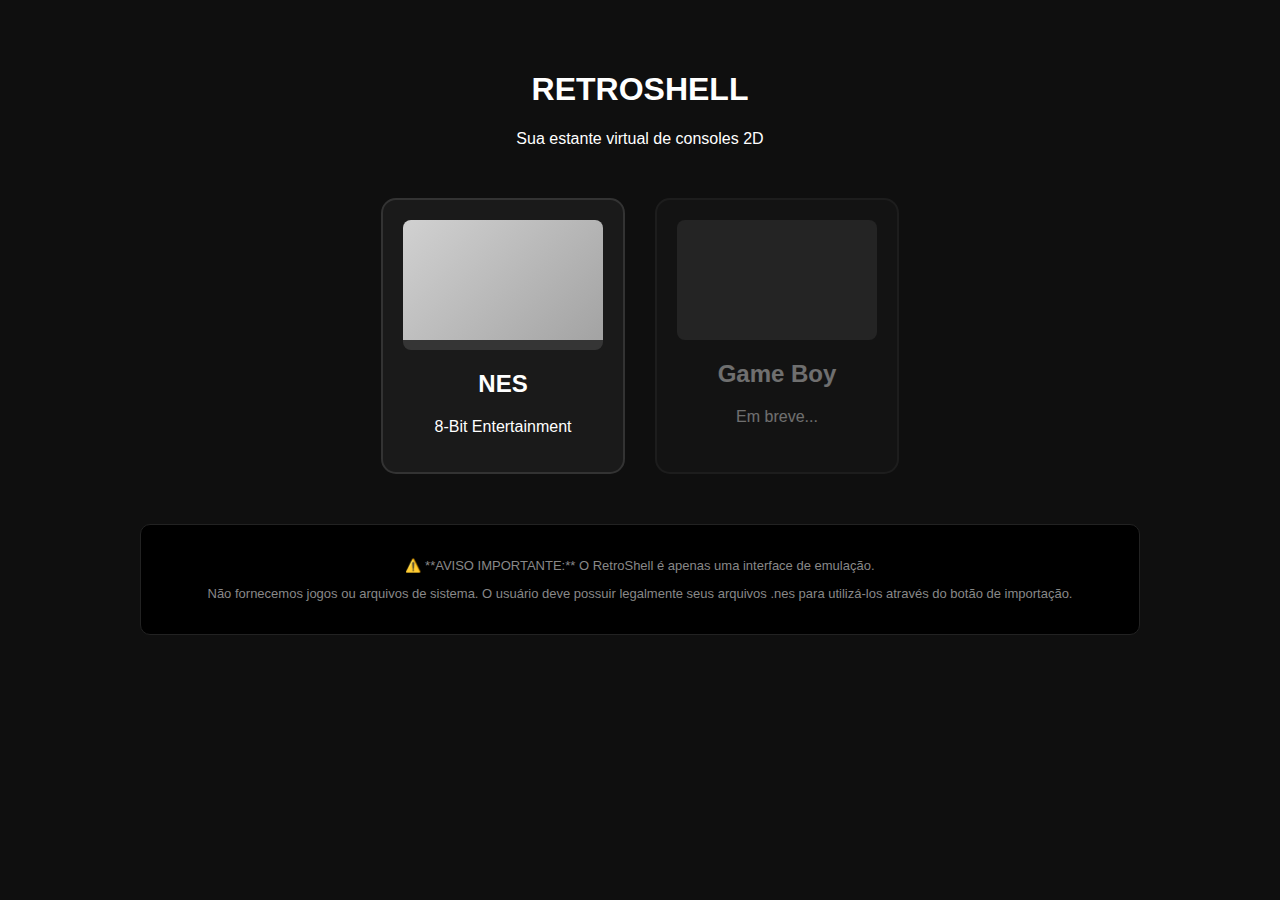
<file: index.html>
<!DOCTYPE html>
<html lang="pt-br">
<head>
    <meta charset="UTF-8">
    <meta name="viewport" content="width=device-width, initial-scale=1.0">
    <title>RetroShell - Hub</title>
    <link rel="stylesheet" href="assets/css/hub.css">
</head>
<body>

    <div id="hub-container">
        <header>
            <h1>RETROSHELL</h1>
            <p class="subtitle">Sua estante virtual de consoles 2D</p>
        </header>

        <section class="shelf">
            <div class="console-card" onclick="goToConsole('nes')">
                <div class="card-visual nes-visual">
                    <div class="stripe"></div>
                </div>
                <h2>NES</h2>
                <p>8-Bit Entertainment</p>
            </div>

            <div class="console-card locked">
                <div class="card-visual gb-visual"></div>
                <h2>Game Boy</h2>
                <p>Em breve...</p>
            </div>
        </section>

        <footer>
            <div class="legal-box">
                <p>⚠️ **AVISO IMPORTANTE:** O RetroShell é apenas uma interface de emulação.</p>
                <p>Não fornecemos jogos ou arquivos de sistema. O usuário deve possuir legalmente seus arquivos .nes para utilizá-los através do botão de importação.</p>
            </div>
        </footer>
    </div>

    <script>
        function goToConsole(system) {
            if (system === 'nes') {
                window.location.href = 'nes.html';
            }
        }
    </script>
</body>
</html>
</file>
<file: assets/css/hub.css>
body {
    background: #0f0f0f;
    color: white;
    font-family: 'Segoe UI', Tahoma, Geneva, Verdana, sans-serif;
    margin: 0;
    display: flex;
    justify-content: center;
}

#hub-container {
    width: 90%;
    max-width: 1000px;
    padding-top: 50px;
    text-align: center;
}

.shelf {
    display: flex;
    gap: 30px;
    justify-content: center;
    margin: 50px 0;
}

.console-card {
    background: #1a1a1a;
    width: 200px;
    padding: 20px;
    border-radius: 15px;
    border: 2px solid #333;
    transition: all 0.3s ease;
    cursor: pointer;
}

.console-card:hover {
    border-color: #b5221b;
    transform: scale(1.05);
    box-shadow: 0 10px 20px rgba(181, 34, 27, 0.3);
}

.card-visual {
    height: 120px;
    border-radius: 8px;
    margin-bottom: 15px;
    background: #444;
}

.nes-visual {
    background: linear-gradient(135deg, #d1d1d1 0%, #a3a3a3 100%);
    position: relative;
    border-bottom: 10px solid #353535;
}

.locked {
    opacity: 0.4;
    cursor: not-allowed;
}

.legal-box {
    background: #000;
    padding: 20px;
    border: 1px solid #222;
    border-radius: 10px;
    font-size: 13px;
    color: #888;
}
</file>
